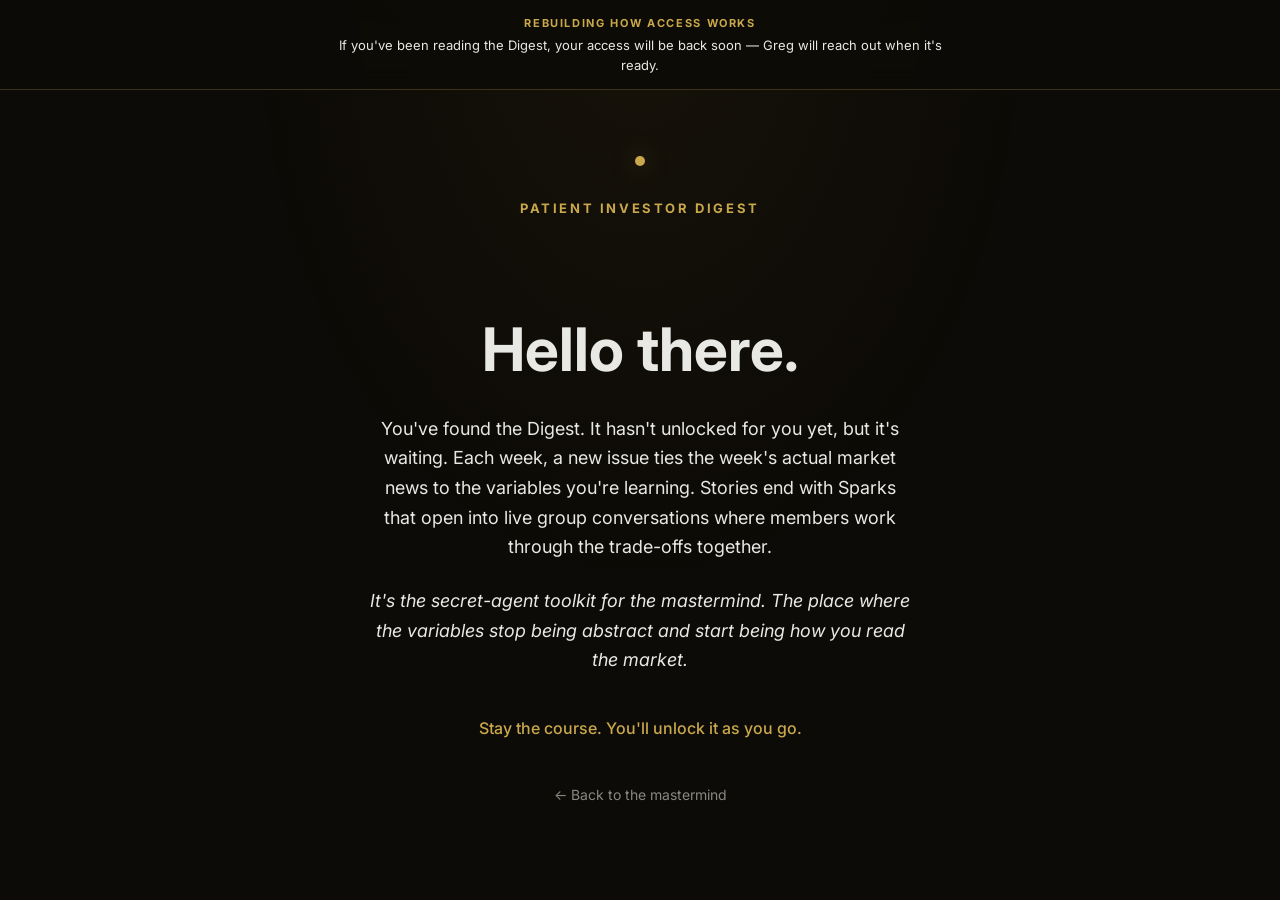
<file: splash.html>
<!doctype html>
<html lang="en">
<head>
  <meta charset="utf-8">
  <meta name="viewport" content="width=device-width, initial-scale=1">
  <meta name="robots" content="noindex, nofollow">
  <title>The Patient Investor Digest</title>
  <link rel="preconnect" href="https://fonts.googleapis.com">
  <link rel="preconnect" href="https://fonts.gstatic.com" crossorigin>
  <link href="https://fonts.googleapis.com/css2?family=Inter:wght@400;500;700&display=swap" rel="stylesheet">
  <style>
    :root {
      --bg: #0D0B07;
      --text: #E8E8E4;
      --muted: #888880;
      --gold: #C9A84C;
    }

    *, *::before, *::after { box-sizing: border-box; margin: 0; padding: 0; }

    body {
      font-family: 'Inter', -apple-system, sans-serif;
      background: var(--bg);
      color: var(--text);
      min-height: 100vh;
      display: grid;
      place-items: center;
      padding: 24px;
      line-height: 1.65;
      -webkit-font-smoothing: antialiased;
    }

    /* Subtle radial glow at the top — the "single lamp lit" motif from
       the approved Variant F mockup. */
    body::before {
      content: '';
      position: fixed;
      top: 0; left: 50%;
      width: 800px;
      height: 600px;
      transform: translateX(-50%);
      background: radial-gradient(ellipse at center top,
                  rgba(201, 168, 76, 0.05) 0%,
                  rgba(201, 168, 76, 0) 70%);
      pointer-events: none;
      z-index: 0;
    }

    main {
      position: relative;
      z-index: 1;
      text-align: center;
      max-width: 540px;
    }

    .lamp {
      width: 10px;
      height: 10px;
      background: var(--gold);
      border-radius: 50%;
      margin: 0 auto 32px;
      box-shadow: 0 0 24px rgba(201, 168, 76, 0.4);
    }

    .wordmark {
      color: var(--gold);
      font-weight: 700;
      font-size: 13px;
      letter-spacing: 0.2em;
      margin-bottom: 96px;
    }

    h1 {
      font-weight: 700;
      font-size: 60px;
      line-height: 1.1;
      margin-bottom: 32px;
    }

    .body p {
      font-size: 18px;
      margin-bottom: 24px;
    }

    .body em {
      font-style: italic;
    }

    .closing {
      color: var(--gold);
      font-weight: 500;
      font-size: 16px;
      margin: 40px 0;
    }

    a.back {
      color: var(--muted);
      text-decoration: none;
      font-size: 14px;
      transition: color 180ms;
    }

    a.back:hover {
      color: var(--gold);
      text-decoration: underline;
      text-underline-offset: 4px;
    }

    a.back:focus-visible {
      outline: 2px solid var(--gold);
      outline-offset: 2px;
      border-radius: 4px;
    }

    /* Transitional banner: addresses existing readers during rollout.
       Remove this block + the .transitional-banner element below once
       all current readers have been granted access via social admin. */
    .transitional-banner {
      position: fixed;
      top: 0;
      left: 0;
      right: 0;
      z-index: 10;
      background: rgba(13, 11, 7, 0.92);
      backdrop-filter: blur(12px);
      -webkit-backdrop-filter: blur(12px);
      border-bottom: 1px solid rgba(201, 168, 76, 0.25);
      padding: 14px 24px;
      text-align: center;
    }
    .transitional-banner .label {
      display: block;
      font-size: 11px;
      letter-spacing: 0.15em;
      text-transform: uppercase;
      color: var(--gold);
      font-weight: 700;
      margin-bottom: 4px;
    }
    .transitional-banner .body {
      font-size: 13px;
      color: var(--text);
      line-height: 1.5;
      max-width: 640px;
      margin: 0 auto;
    }
    /* Reserve space at top of body so the centered content doesn't
       crash into the fixed banner. */
    body { padding-top: 88px; }

    @media (max-width: 640px) {
      h1 { font-size: 40px; }
      .body p { font-size: 16px; }
      .wordmark { letter-spacing: 0.15em; margin-bottom: 64px; }
      .transitional-banner .body { font-size: 12px; }
      body { padding-top: 96px; }
    }

    @media (prefers-reduced-motion: reduce) {
      * { transition: none !important; }
    }
  </style>
</head>
<body>
  <!-- Transitional banner. Remove this element + the .transitional-banner
       CSS block above once all current digest readers have been granted
       access via the social admin toggle. -->
  <div class="transitional-banner" role="status">
    <span class="label">Rebuilding how access works</span>
    <p class="body">If you've been reading the Digest, your access will be back soon — Greg will reach out when it's ready.</p>
  </div>

  <main>
    <div class="lamp" aria-hidden="true"></div>
    <div class="wordmark">PATIENT INVESTOR DIGEST</div>
    <h1>Hello there.</h1>
    <div class="body">
      <p>You've found the Digest. It hasn't unlocked for you yet, but it's waiting. Each week, a new issue ties the week's actual market news to the variables you're learning. Stories end with Sparks that open into live group conversations where members work through the trade-offs together.</p>
      <p><em>It's the secret-agent toolkit for the mastermind. The place where the variables stop being abstract and start being how you read the market.</em></p>
    </div>
    <div class="closing">Stay the course. You'll unlock it as you go.</div>
    <a class="back" href="/" id="back-link">← Back to the mastermind</a>
  </main>

  <script>
    // Set the back-link to the social site if a hint is available.
    // The Pages middleware injects window.__DIGEST_BACK_URL when serving
    // splash to an authenticated-but-stale session; otherwise we leave
    // the link as "/" so a refresh re-attempts auth.
    (function() {
      var hint = window.__DIGEST_BACK_URL || '';
      if (hint) document.getElementById('back-link').href = hint;
    })();
  </script>
</body>
</html>
</file>
